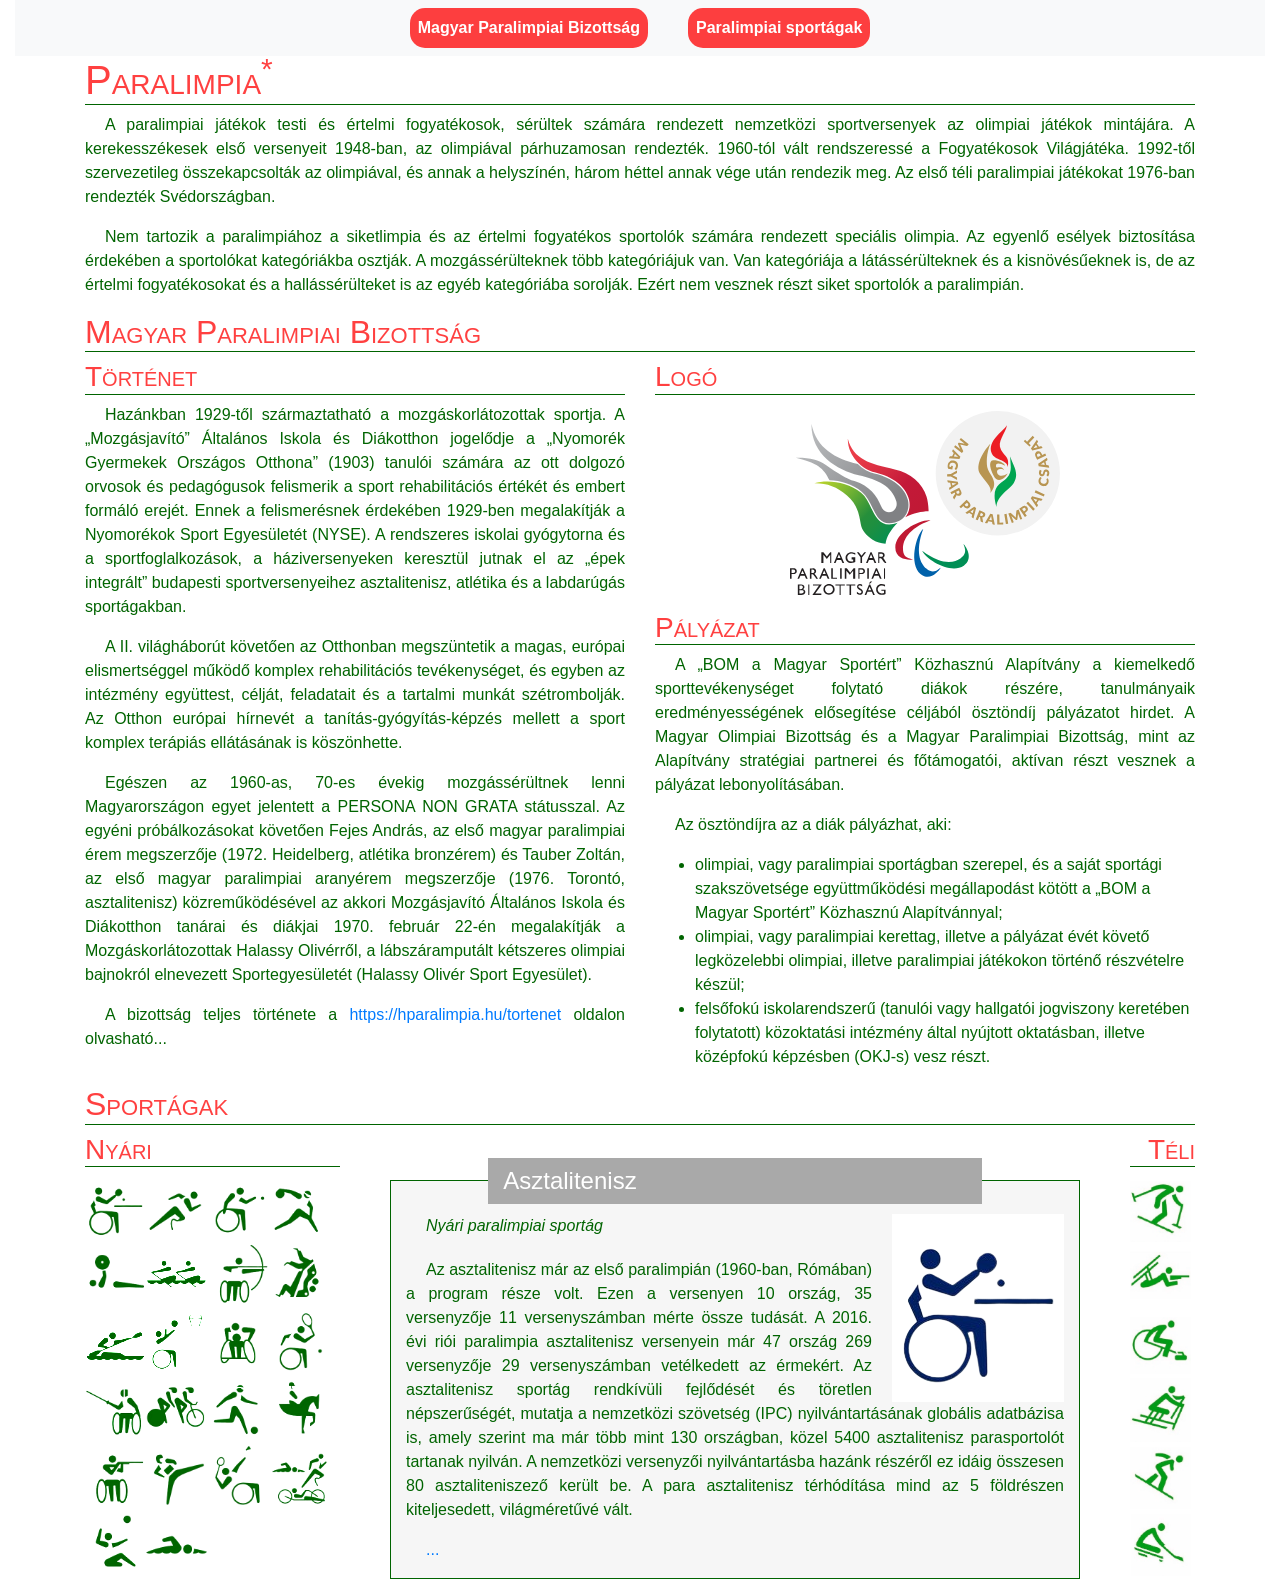
<file: paralimpia.html>
<!DOCTYPE html>
<html lang="hu">
<head>
    <meta charset="UTF-8">
    <meta name="viewport" content="width=device-width, initial-scale=1.0">
    <title>Paralimpia</title>
    <link rel="stylesheet" href="bootstrap.min.css">
    <link rel="stylesheet" href="paralimpia.css">
    <script src="paralimpia.js"></script>
</head>
<body>
    
<div class="container-fluid">    
    <nav id="top" class="navbar navbar-expand-sm bg-light justify-content-center">
        <ul class="navbar-nav">
        <li class="nav-item">
            <a class="nav-link" href="#bizottsag">Magyar Paralimpiai Bizottság</a>
        </li>
        <li class="nav-item">
            <a class="nav-link" href="#sportagak">Paralimpiai sportágak</a>
        </li>
        </ul>
    </nav>
</div>
<div class="container">
    <h1>Paralimpia<sup title="Forrás: https://hu.wikipedia.org/wiki/Paralimpiai_játékok">*</sup></h1>
    <p>A paralimpiai játékok testi és értelmi fogyatékosok, sérültek számára rendezett nemzetközi sportversenyek az olimpiai játékok mintájára. A kerekesszékesek első versenyeit 1948-ban, az olimpiával párhuzamosan rendezték. 1960-tól vált rendszeressé a Fogyatékosok Világjátéka. 1992-től szervezetileg összekapcsolták az olimpiával, és annak a helyszínén, három héttel annak vége után rendezik meg. Az első téli paralimpiai játékokat 1976-ban rendezték Svédországban.</p>
    <p>Nem tartozik a paralimpiához a siketlimpia és az értelmi fogyatékos sportolók számára rendezett speciális olimpia. Az egyenlő esélyek biztosítása érdekében a sportolókat kategóriákba osztják. A mozgássérülteknek több kategóriájuk van. Van kategóriája a látássérülteknek és a kisnövésűeknek is, de az értelmi fogyatékosokat és a hallássérülteket is az egyéb kategóriába sorolják. Ezért nem vesznek részt siket sportolók a paralimpián.</p>
    
    <h2 id="bizottsag">Magyar Paralimpiai Bizottság</h2>
    <div class="row">
        <div class="col-lg-6">
            <h3>Történet</h3>
            <p>Hazánkban 1929-től származtatható a mozgáskorlátozottak sportja. A „Mozgásjavító” Általános Iskola és Diákotthon jogelődje a „Nyomorék Gyermekek Országos Otthona” (1903) tanulói számára az ott dolgozó orvosok és pedagógusok felismerik a sport rehabilitációs értékét és embert formáló  erejét. Ennek a felismerésnek érdekében 1929-ben megalakítják a Nyomorékok Sport Egyesületét (NYSE).  A rendszeres iskolai gyógytorna és a sportfoglalkozások, a háziversenyeken keresztül jutnak el az „épek integrált” budapesti sportversenyeihez asztalitenisz, atlétika és a labdarúgás sportágakban.</p>
            <p>A II. világháborút követően az Otthonban megszüntetik a magas, európai elismertséggel működő  komplex rehabilitációs tevékenységet, és egyben az intézmény együttest, célját, feladatait és a  tartalmi munkát szétrombolják. Az Otthon európai hírnevét a tanítás-gyógyítás-képzés mellett a sport komplex terápiás ellátásának is köszönhette.</p>
            <p>Egészen az 1960-as, 70-es évekig mozgássérültnek lenni Magyarországon egyet jelentett a PERSONA NON GRATA státusszal. Az egyéni próbálkozásokat követően Fejes András, az első magyar paralimpiai érem megszerzője (1972. Heidelberg, atlétika bronzérem) és Tauber Zoltán, az első magyar paralimpiai aranyérem megszerzője (1976. Torontó, asztalitenisz) közreműködésével az akkori Mozgásjavító Általános Iskola és Diákotthon tanárai és diákjai 1970. február 22-én megalakítják a Mozgáskorlátozottak Halassy Olivérről, a lábszáramputált kétszeres olimpiai bajnokról elnevezett Sportegyesületét (Halassy Olivér Sport Egyesület).</p>
            <p>A bizottság teljes története a <a href="https://hparalimpia.hu/tortenet" target="_blank">https://hparalimpia.hu/tortenet</a> oldalon olvasható...</p>
        </div>
        <div class="col-lg-6">
            <h3>Logó</h3>
            <img src="mpb-group-logo.svg" class="mx-auto d-block w-50 my-3" alt="A Magyar Paralimpiai Bizottság logója" title="A Magyar Paralimpiai Bizottság logója">
            <h3>Pályázat</h3>
            <p>A „BOM a Magyar Sportért” Közhasznú Alapítvány a kiemelkedő sporttevékenységet folytató diákok részére, tanulmányaik eredményességének elősegítése céljából ösztöndíj pályázatot hirdet. A Magyar Olimpiai Bizottság és a Magyar Paralimpiai Bizottság, mint az Alapítvány stratégiai partnerei és főtámogatói, aktívan részt vesznek a pályázat lebonyolításában.</p>
            <p>Az ösztöndíjra az a diák pályázhat, aki:</p>
            <ul>
                <li>
                    olimpiai, vagy paralimpiai sportágban szerepel, és a saját sportági szakszövetsége együttműködési megállapodást kötött a „BOM a Magyar Sportért” Közhasznú Alapítvánnyal;
                </li>
                <li>
                    olimpiai, vagy paralimpiai kerettag, illetve a pályázat évét követő legközelebbi olimpiai, illetve paralimpiai játékokon történő részvételre készül;
                </li>
                <li>
                    felsőfokú iskolarendszerű (tanulói vagy hallgatói jogviszony keretében folytatott) közoktatási intézmény által nyújtott oktatásban, illetve középfokú képzésben (OKJ-s) vesz részt.
                </li>
            </ul>
        </div>
    </div>

    <h2 id="sportagak">Sportágak</h2>
    <div class="row">
        <div class="col-md-3">
            <h3>Nyári</h3>
            <script>sportagak("nyari");</script>
        </div>
        <div class="col-md-8">
            <fieldset>
                <img src="sportagkepek/nyari/p0.png" id="piktorgram" alt="Asztalitenisz" title="Asztalitenisz">
                <legend id="sportag">Asztalitenisz</legend>
                <p id="evszak">Nyári paralimpiai sportág</p>
                <p id="leiras">Az asztalitenisz már az első paralimpián (1960-ban, Rómában) a program része volt. Ezen a versenyen 10 ország, 35 versenyzője 11 versenyszámban mérte össze tudását. A 2016. évi riói paralimpia asztalitenisz versenyein már 47 ország  269 versenyzője 29 versenyszámban vetélkedett az érmekért.  Az asztalitenisz sportág rendkívüli fejlődését és töretlen népszerűségét, mutatja a nemzetközi szövetség (IPC) nyilvántartásának globális adatbázisa is, amely szerint ma már több mint 130 országban, közel 5400 asztalitenisz parasportolót tartanak nyilván. A nemzetközi versenyzői nyilvántartásba hazánk részéről ez idáig összesen 80 asztaliteniszező került be. A para asztalitenisz térhódítása mind az 5 földrészen kiteljesedett, világméretűvé vált.</p>
                <p><a href="https://hparalimpia.hu/sportagak" target="_blank" title="A sportágak bővebb leírásához kattintson a linkre!">...</a></p>
            </fieldset>            
        </div>
        <div class="col-md-1 text-right">
            <h3>Téli</h3>
            <script>sportagak("teli");</script>
        </div>
    </div>
</div>
</body>
</html>
</file>
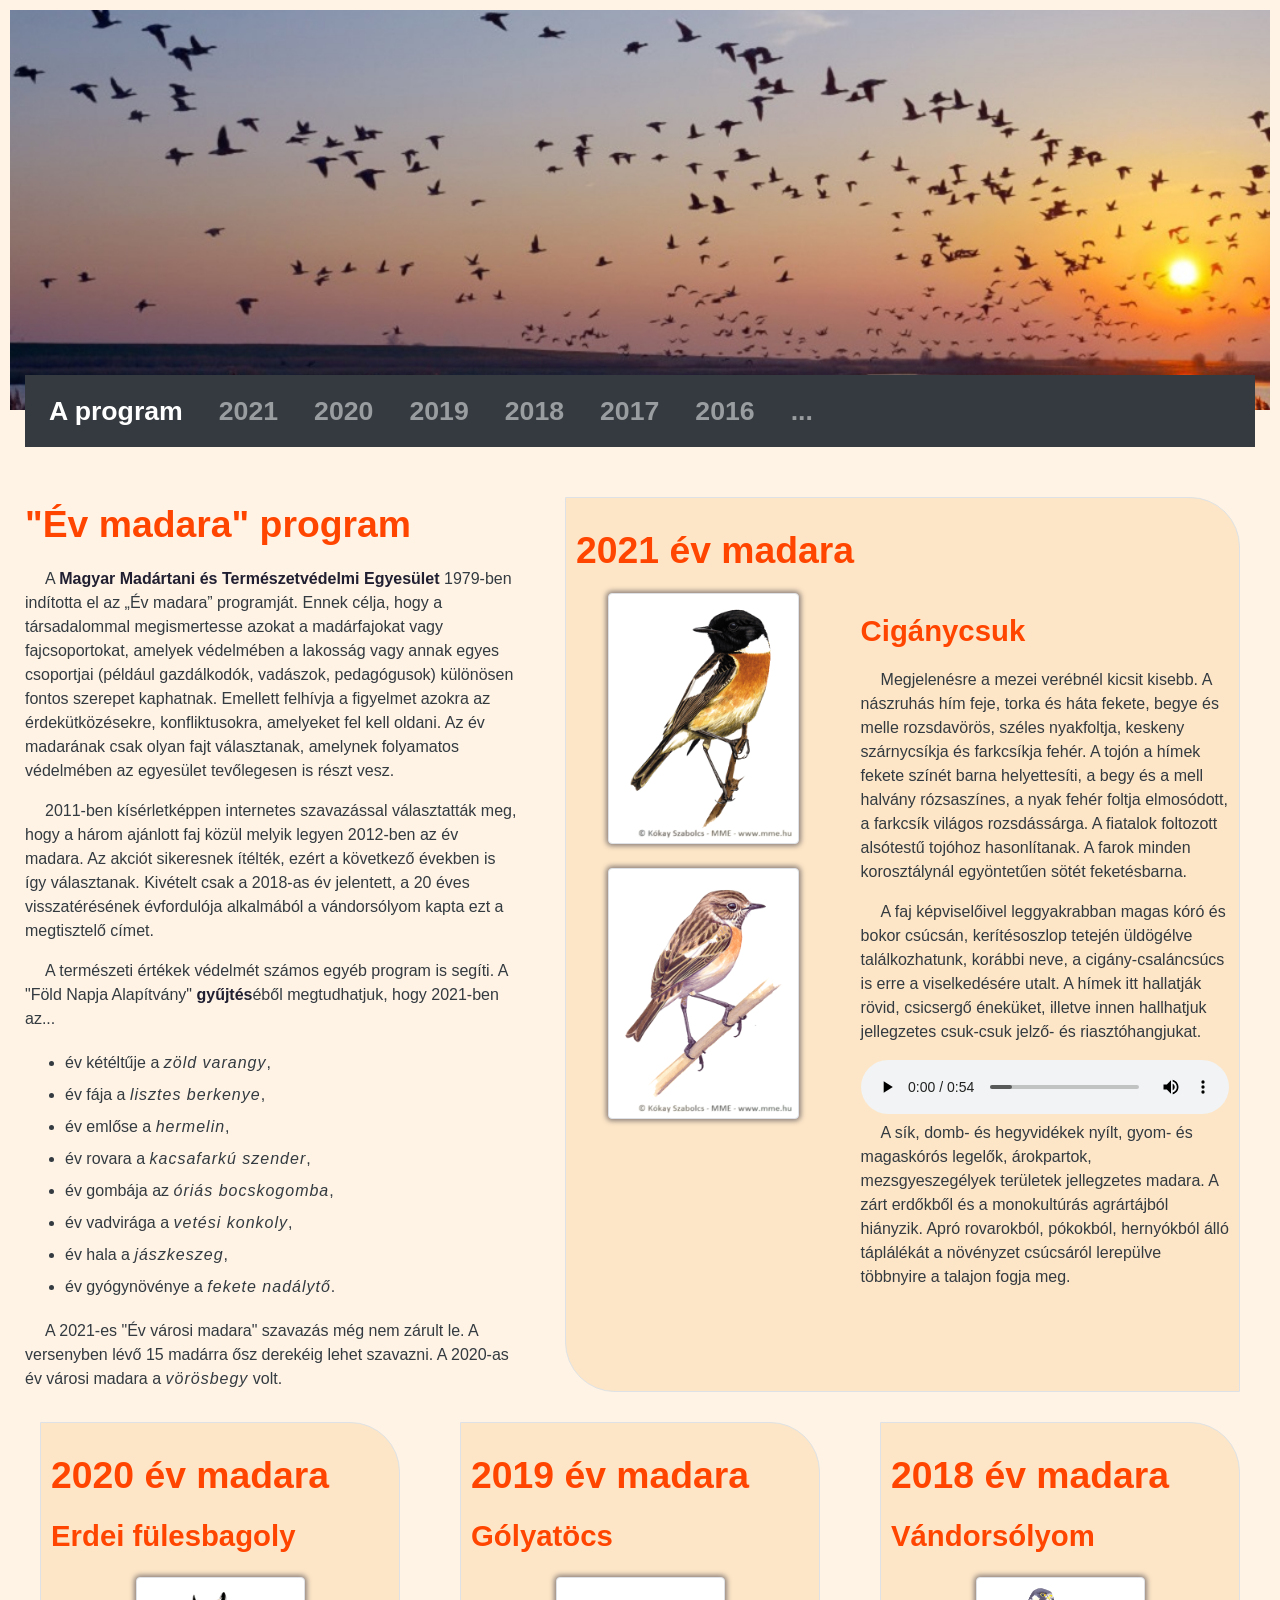
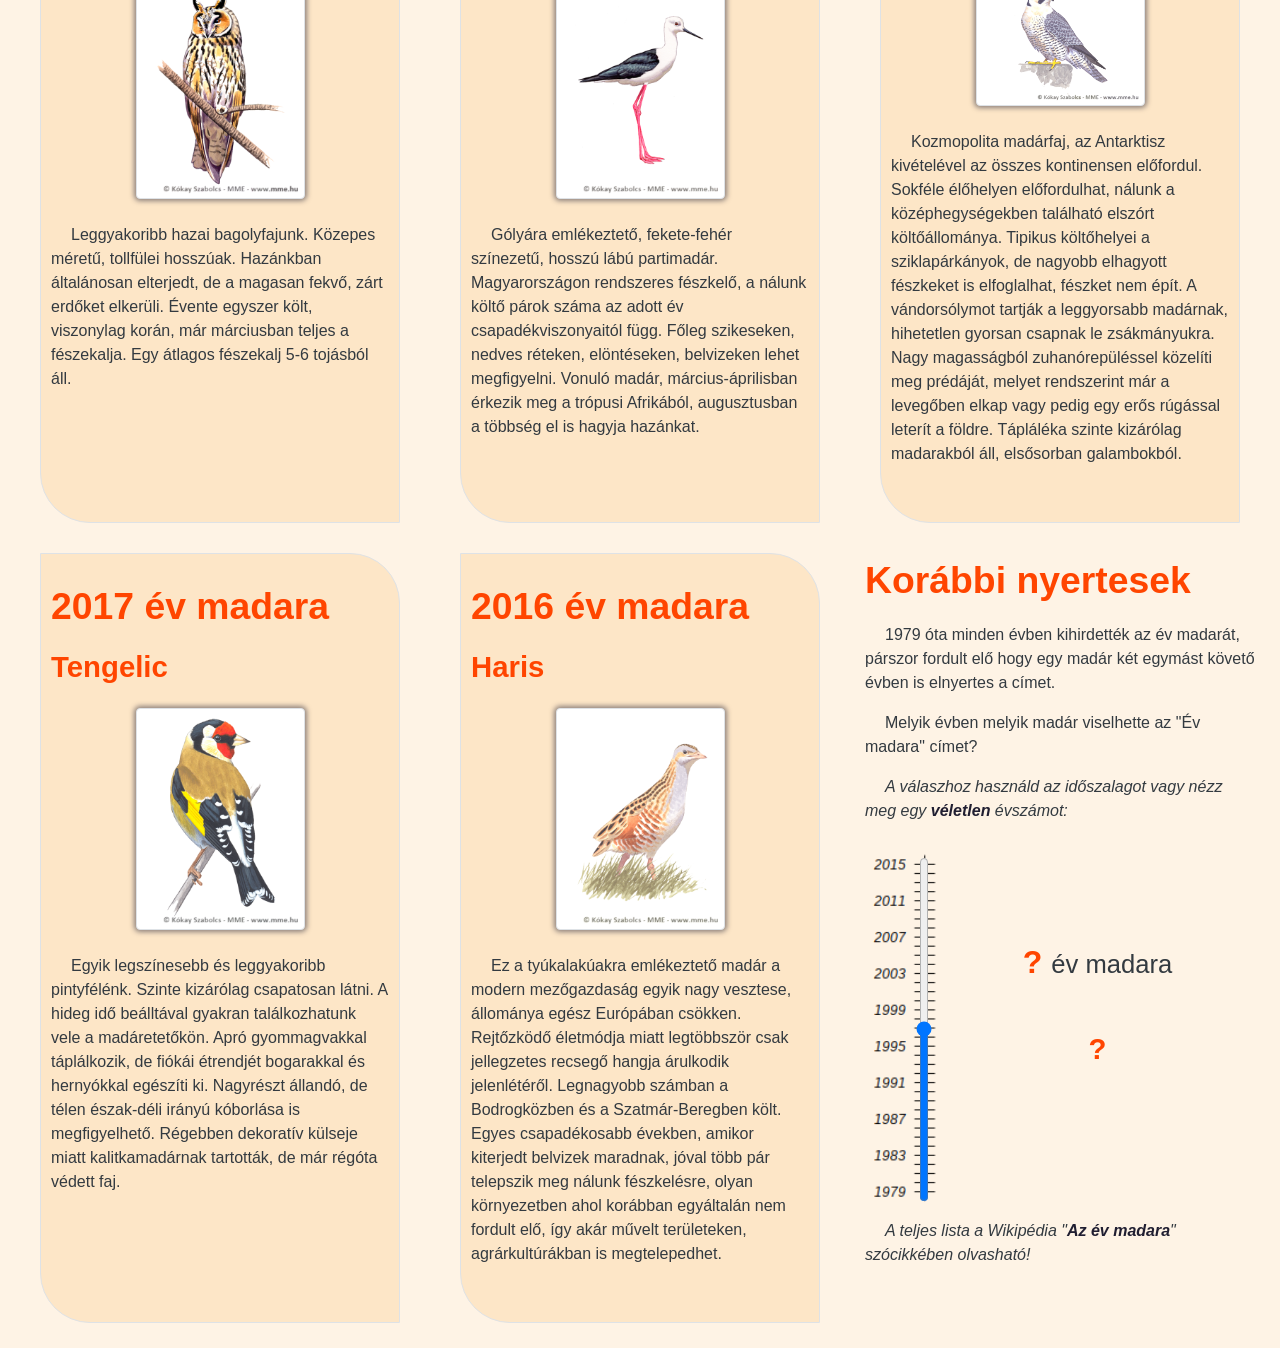
<file: web/evmadara.html>
﻿<!DOCTYPE html>
<html lang="hu">
<head>
  <title>Év madara program</title>
  <meta charset="utf-8">
  <meta name="viewport" content="width=device-width, initial-scale=1">
  <link rel="stylesheet" href="bootstrap.min.css">
  <script src="jquery.min.js"></script>
  <script src="popper.min.js"></script>
  <script src="bootstrap.min.js"></script>  
  <link rel="stylesheet" href="evmadara.css">
  <script src="evmadara.js"></script>
</head>

<body>

  <div class="container-fluid">
    <header class="row">
      <img src="kepek/vonulas.jpg" class="img-fluid w-100">
    </header>

    <nav class="navbar navbar-expand-lg navbar-dark bg-dark">      
      <button class="navbar-toggler" type="button" data-toggle="collapse" data-target="#navbarNav" aria-controls="navbarNav" aria-expanded="false" aria-label="Toggle navigation">
        <span class="navbar-toggler-icon"></span>
      </button>
      <div class="collapse navbar-collapse" id="navbarNav">
        <ul class="navbar-nav">
          <li class="nav-item active">
            <a class="nav-link" href="#program">A program <span class="sr-only">(current)</span></a>
          </li>
          <li class="nav-item">
            <a class="nav-link" href="#ev2021">2021</a>
          </li>
          <li class="nav-item">
            <a class="nav-link" href="#ev2020">2020</a>
          </li>
          <li class="nav-item">
            <a class="nav-link" href="#ev2019">2019</a>
          </li>
          <li class="nav-item">
            <a class="nav-link" href="#ev2018">2018</a>
          </li>
          <li class="nav-item">
            <a class="nav-link" href="#ev2017">2017</a>
          </li>
          <li class="nav-item">
            <a class="nav-link" href="#ev2016">2016</a>
          </li>
          <li class="nav-item">
            <a class="nav-link" href="#regen">...</a>
          </li>
        </ul>
      </div>
    </nav>

    <div class="row">
      <div id="program" class="col-lg-5">
        <h1>"Év madara" program</h1>
        <p>
          A <a href="https://mme.hu/" target="_blank">Magyar Madártani és Természetvédelmi Egyesület</a> 1979-ben indította el az „Év madara” programját. Ennek célja, hogy a társadalommal megismertesse azokat a madárfajokat vagy fajcsoportokat, amelyek védelmében a lakosság vagy annak egyes csoportjai (például gazdálkodók, vadászok, pedagógusok) különösen fontos szerepet kaphatnak. Emellett felhívja a figyelmet azokra az érdekütközésekre, konfliktusokra, amelyeket fel kell oldani. Az év madarának csak olyan fajt választanak, amelynek folyamatos védelmében az egyesület tevőlegesen is részt vesz.
        </p>
        <p>
          2011-ben kísérletképpen internetes szavazással választatták meg, hogy a három ajánlott faj közül melyik legyen 2012-ben az év madara. Az akciót sikeresnek ítélték, ezért a következő években is így választanak. Kivételt csak a 2018-as év jelentett, a 20 éves visszatérésének évfordulója alkalmából a vándorsólyom kapta ezt a megtisztelő címet.
        </p>
        <p>
          A természeti értékek védelmét számos egyéb program is segíti. A "Föld Napja Alapítvány" <a href="http://fna.hu/hir/vadonelok2021" target="_blank">gyűjtés</a>éből megtudhatjuk, hogy 2021-ben az...
        </p>
        <ul class="lista">
          <li>év kétéltűje a <span class="dijazott">zöld varangy</span>,</li>
          <li>év fája a <span class="dijazott">lisztes berkenye</span>,</li>
          <li>év emlőse a <span class="dijazott">hermelin</span>,</li>
          <li>év rovara a <span class="dijazott">kacsafarkú szender</span>,</li>
          <li>év gombája az <span class="dijazott">óriás bocskogomba</span>,</li>
          <li>év vadvirága a <span class="dijazott">vetési konkoly</span>,</li>
          <li>év hala a <span class="dijazott">jászkeszeg</span>,</li>
          <li>év gyógynövénye a <span class="dijazott">fekete nadálytő</span>.</li>        
        </ul>    
        <p>A 2021-es "Év városi madara" szavazás még nem zárult le. A versenyben lévő 15 madárra ősz derekéig lehet szavazni. A 2020-as év városi madara a <span class="dijazott">vörösbegy</span> volt.</p>    
      </div>
      <div id="ev2021" class="col-lg-7 nyertes">
        <div class="border">
          <h2>2021 év madara</h2>
          <div class="row">
            <div class="col-md-5">
              <img src="kepek/ciganycsuk_him.png" alt="Cigánycsuk - Hím" title="Cigánycsuk - Hím"
                class="img-fluid mx-auto d-block w-75 img-thumbnail drop-shadow">
              <br>
              <img src="kepek/ciganycsuk_tojo.png" alt="Cigánycsuk - Tojó" title="Cigánycsuk - Tojó"
                class="img-fluid mx-auto d-block w-75 img-thumbnail drop-shadow">
            </div>
            <div class="col-md-7">
                <h3>Cigánycsuk</h3>
                <p>Megjelenésre a mezei verébnél kicsit kisebb. A nászruhás hím feje, torka és háta fekete, begye és melle rozsdavörös, széles nyakfoltja, keskeny szárnycsíkja és farkcsíkja fehér. A tojón a hímek fekete színét barna helyettesíti, a begy és a mell halvány rózsaszínes, a nyak fehér foltja elmosódott, a farkcsík világos rozsdássárga. A fiatalok foltozott alsótestű tojóhoz hasonlítanak. A farok minden korosztálynál egyöntetűen sötét feketésbarna.</p>
                <p>A faj képviselőivel leggyakrabban magas kóró és bokor csúcsán, kerítésoszlop tetején üldögélve találkozhatunk, korábbi neve, a cigány-csaláncsúcs is erre a viselkedésére utalt. A hímek itt hallatják rövid, csicsergő éneküket, illetve innen hallhatjuk jellegzetes csuk-csuk jelző- és riasztóhangjukat.</p>
                <audio controls>
                  <source src="hangok/ciganycsuk.mp3" type="audio/mpeg">
                  Az Ön böngészője nem támogatja az audió elemet!
                </audio>
                <p>A sík, domb- és hegyvidékek nyílt, gyom- és magaskórós legelők, árokpartok, mezsgyeszegélyek területek jellegzetes madara. A zárt erdőkből és a monokultúrás agrártájból hiányzik. Apró rovarokból, pókokból, hernyókból álló táplálékát a növényzet csúcsáról lerepülve többnyire a talajon fogja meg.</p>
            </div>
          </div>
        </div>
      </div>
    </div>

    <div class="row">
      <div id="ev2020" class="col-md-6 col-xl-4 nyertes">
        <div class="border">
          <h2>2020 év madara</h2>
          <h3>Erdei fülesbagoly</h3>
          <img src="kepek/erdeifulesbagoly.png" alt="Erdei fülesbagoly" title="Erdei fülesbagoly"
            class="img-fluid mx-auto my-4 d-block w-50 img-thumbnail drop-shadow">
          <p>Leggyakoribb hazai bagolyfajunk. Közepes méretű, tollfülei hosszúak. Hazánkban általánosan elterjedt, de a magasan fekvő, zárt erdőket elkerüli. Évente egyszer költ, viszonylag korán, már márciusban teljes a fészekalja. Egy átlagos fészekalj 5-6 tojásból áll.</p>
        </div>
      </div>

      <div id="ev2019" class="col-md-6 col-xl-4 nyertes">
        <div class="border">
          <h2>2019 év madara</h2>
          <h3>Gólyatöcs</h3>
          <img src="kepek/golyatocs.png" alt="Gólyatöcs" title="Gólyatöcs"
            class="img-fluid mx-auto my-4 d-block w-50 img-thumbnail drop-shadow">
          <p>Gólyára emlékeztető, fekete-fehér színezetű, hosszú lábú partimadár. Magyarországon rendszeres fészkelő, a nálunk költő párok száma az adott év csapadékviszonyaitól függ. Főleg szikeseken, nedves réteken, elöntéseken, belvizeken lehet megfigyelni. Vonuló madár, március-áprilisban érkezik meg a trópusi Afrikából, augusztusban a többség el is hagyja hazánkat.</p>
        </div>
      </div>

      <div id="ev2018" class="col-md-6 col-xl-4 nyertes">
        <div class="border">
          <h2>2018 év madara</h2>
          <h3>Vándorsólyom</h3>
          <img src="kepek/vandorsolyom.png" alt="Vándorsólyom" title="Vándorsólyom"
            class="img-fluid mx-auto my-4 d-block w-50 img-thumbnail drop-shadow">
          <p>Kozmopolita madárfaj, az Antarktisz kivételével az összes kontinensen előfordul. Sokféle élőhelyen előfordulhat, nálunk a középhegységekben található elszórt költőállománya. Tipikus költőhelyei a sziklapárkányok, de nagyobb elhagyott fészkeket is elfoglalhat, fészket nem épít. A vándorsólymot tartják a leggyorsabb madárnak, hihetetlen gyorsan csapnak le zsákmányukra. Nagy magasságból zuhanórepüléssel közelíti meg prédáját, melyet rendszerint már a levegőben elkap vagy pedig egy erős rúgással leterít a földre. Tápláléka szinte kizárólag madarakból áll, elsősorban galambokból.</p>
        </div>
      </div>

      <div id="ev2017" class="col-md-6 col-xl-4 nyertes">
        <div class="border">
          <h2>2017 év madara</h2>
          <h3>Tengelic</h3>
          <img src="kepek/tengelic.png" alt="Tengelic" title="Tengelic"
            class="img-fluid mx-auto my-4 d-block w-50 img-thumbnail drop-shadow">
          <p>Egyik legszínesebb és leggyakoribb pintyfélénk. Szinte kizárólag csapatosan látni. A hideg idő beálltával gyakran találkozhatunk vele a madáretetőkön. Apró gyommagvakkal táplálkozik, de fiókái étrendjét bogarakkal és hernyókkal egészíti ki. Nagyrészt állandó, de télen észak-déli irányú kóborlása is megfigyelhető. Régebben dekoratív külseje miatt kalitkamadárnak tartották, de már régóta védett faj. </p>
        </div>
      </div>

      <div id="ev2016" class="col-md-6 col-xl-4 nyertes">
        <div class="border">
          <h2>2016 év madara</h2>
          <h3>Haris</h3>
          <img src="kepek/haris.png" alt="Haris" title="Haris"
            class="img-fluid mx-auto my-4 d-block w-50 img-thumbnail drop-shadow">
          <p>Ez a tyúkalakúakra emlékeztető madár a modern mezőgazdaság egyik nagy vesztese, állománya egész Európában csökken. Rejtőzködő életmódja miatt legtöbbször csak jellegzetes recsegő hangja árulkodik jelenlétéről. Legnagyobb számban a Bodrogközben és a Szatmár-Beregben költ. Egyes csapadékosabb években, amikor kiterjedt belvizek maradnak, jóval több pár telepszik meg nálunk fészkelésre, olyan környezetben ahol korábban egyáltalán nem fordult elő, így akár művelt területeken, agrárkultúrákban is megtelepedhet.</p>
        </div>
      </div>

      <div id="regen" class="col-md-6 col-xl-4 nyertes">
        <h2>Korábbi nyertesek</h2>
        <p>1979 óta minden évben kihirdették az év madarát, párszor fordult elő hogy egy madár két egymást követő évben is elnyertes a címet.</p>
        <p>Melyik évben melyik madár viselhette az "Év madara" címet?</p>
        <p class="font-italic">A válaszhoz használd az időszalagot vagy nézz meg egy <span id="velGomb" onclick="veletlen();">véletlen</span> évszámot:</p>        
        <div id="evszalag">         
          <input type="range" id="ev" min="1979" max="2015" onchange="frissit();" title="Válassz évet!">        
        </div>
        <div id="nevjegy">
          <h2><span id="evszam">?</span> <small> év madara</small></h2>
          <h3 id="madar">?</h3>
        </div>
        <br style="clear: both;">
        <p class="font-italic">A teljes lista a Wikipédia "<a href="https://hu.wikipedia.org/wiki/Az_%C3%A9v_madara" target="_blank">Az év madara</a>" szócikkében olvasható!</p>
      </div>
      
    </div>
  </div>

</body>
</html>
</file>
<file: paralimpia.css>
body{
    color: darkgreen;
}

p{
    text-indent: 20px;
    text-align: justify;
}

h1, h2, h3{
    color:  rgba(255, 0, 0, 0.75);
    font-variant: small-caps;
    border-bottom: 1px solid darkgreen;
}

a.nav-link{
    margin-left: 20px;
    margin-right: 20px;
    color: white;
    font-weight: bold;
    background-color: rgba(255, 0, 0, 0.75);
    border-radius: 15px;
}
a.nav-link:hover{
    background-color: white;
    border-radius: 15px;
    color: darkgreen;
}

.kispiktogram{
    cursor: pointer;
}

.col-md-1 img.kispiktogram{
    width: 94%;
    float: left;
    max-width:172px;
    filter : hue-rotate(280deg);
}
.col-md-3 img.kispiktogram{
    width: 24%;
    float: left;
    max-width: 172px;
    filter : hue-rotate(250deg) brightness(200%);
}

fieldset{
    margin: 25px 20px 5px;
    border: 1px solid darkgreen;
    background-color: #f6f6f6;
    padding: 10px 15px 0px;
}
  
legend{
    background-color: darkgray;
    color: white;
    margin: auto;
    padding: 5px 15px;
    width: 75%;
}

#evszak{
    margin-bottom: 20px;
    font-style: italic;
}

#piktorgram{
    float: right;
    margin-left: 20px;
    background-color: white;
}
</file>
<file: web/evmadara.css>
body {
    padding: 10px;
    color: #333a40; 
    background-color: rgba(253, 217, 169, 0.30);
    font-family: "Open Sans", Arial, sans-serif;
}

header {
    overflow: hidden;
    max-height: 400px;
}

header img {
    object-fit: cover;    
}

nav {
    position: relative;
    top: -35px;
    font-weight: bold;
    font-size: 20pt;
}

.nav-item {
    margin-right: 20px;
}

a {
    color: rgb(32, 30, 49);
    font-weight: bold;
}

h1, h2, h3 {
    color: orangered;
    margin: 20px 0px;    
    font-weight: bold;
}

h1, h2 {
    font-size: 28pt;
}

h3 {
    font-size: 22pt;
}

p {
    line-height: 150%;
    text-indent: 20px;
}

.dijazott {

    letter-spacing: 1px;
    font-style: italic;
}

.drop-shadow {
    -webkit-box-shadow: 0 0 5px 2px rgba(32, 30, 49, .5);
    box-shadow: 0 0 5px 2px rgba(32, 30, 49, .5);
}

audio {
    width: 100%;    
}

.border {
    margin: 15px;
    padding: 10px;
    border-bottom-left-radius: 50px;
    border-top-right-radius: 50px;
    height: 100%;
    background-color: rgba(253, 217, 169, .5);
}

.nyertes {
    margin-bottom: 30px;
}

#evszalag {
    float: left;
    text-align: center;
    background-image: url(kepek/idoszalag.png);
    background-size: 75%;
    background-repeat: no-repeat;
    width: 100px;
    margin-top: 10px;
    margin-bottom: 10px;
}

input[type="range"] {
    writing-mode: bt-lr; /* IE */
    -webkit-appearance: slider-vertical; /* WebKit */
    height: 345px;
    width: 50px;
    margin-top: 8px;
    margin-left: 18px;    
 }

#nevjegy {
    margin: 120px 0px 0px;
    text-align: center;
    padding-right: 25px;
}

#nevjegy h2 {
    font-size: 24pt;
    margin-bottom: 50px;
}

#nevjegy h2 small {
    color: #333a40; 
}

#velGomb {
    color: rgb(32, 30, 49);
    font-weight: bold;
    cursor: pointer;
}

.lista {
    line-height: 200%;
}
</file>
